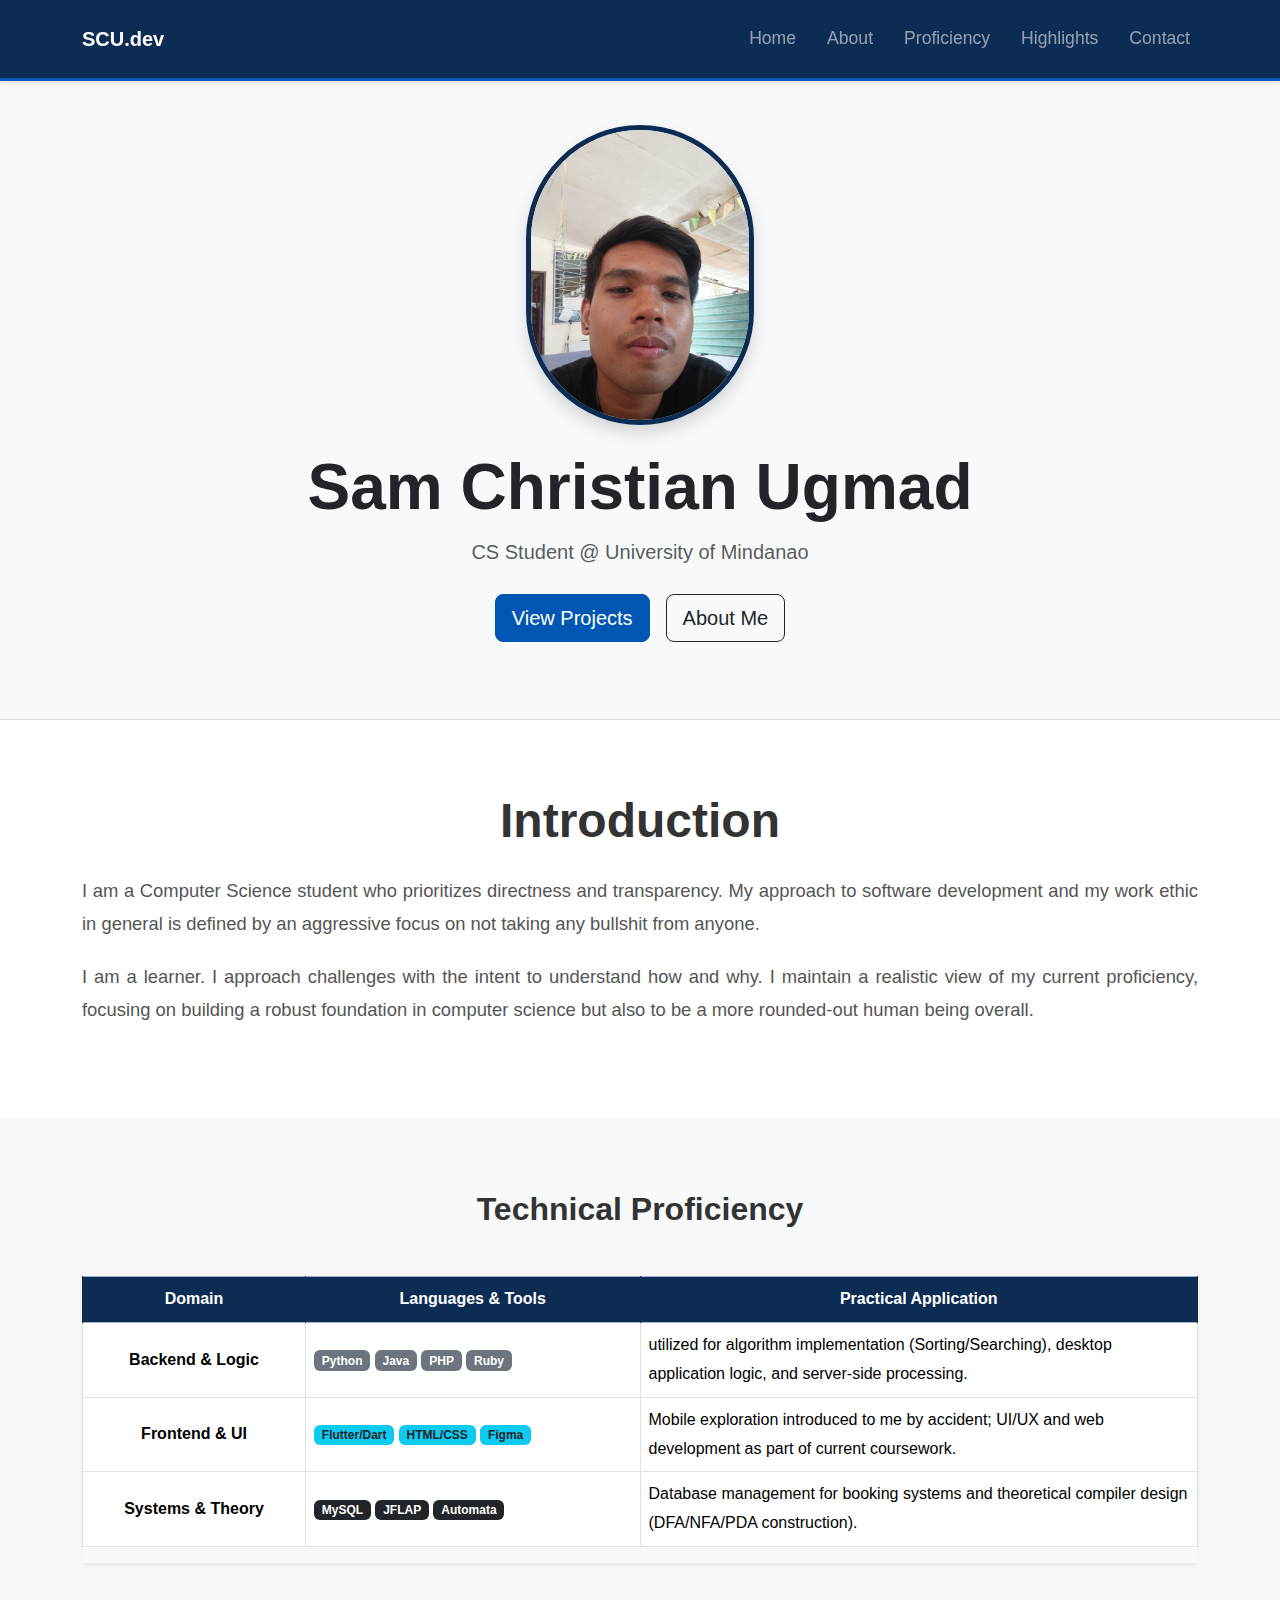
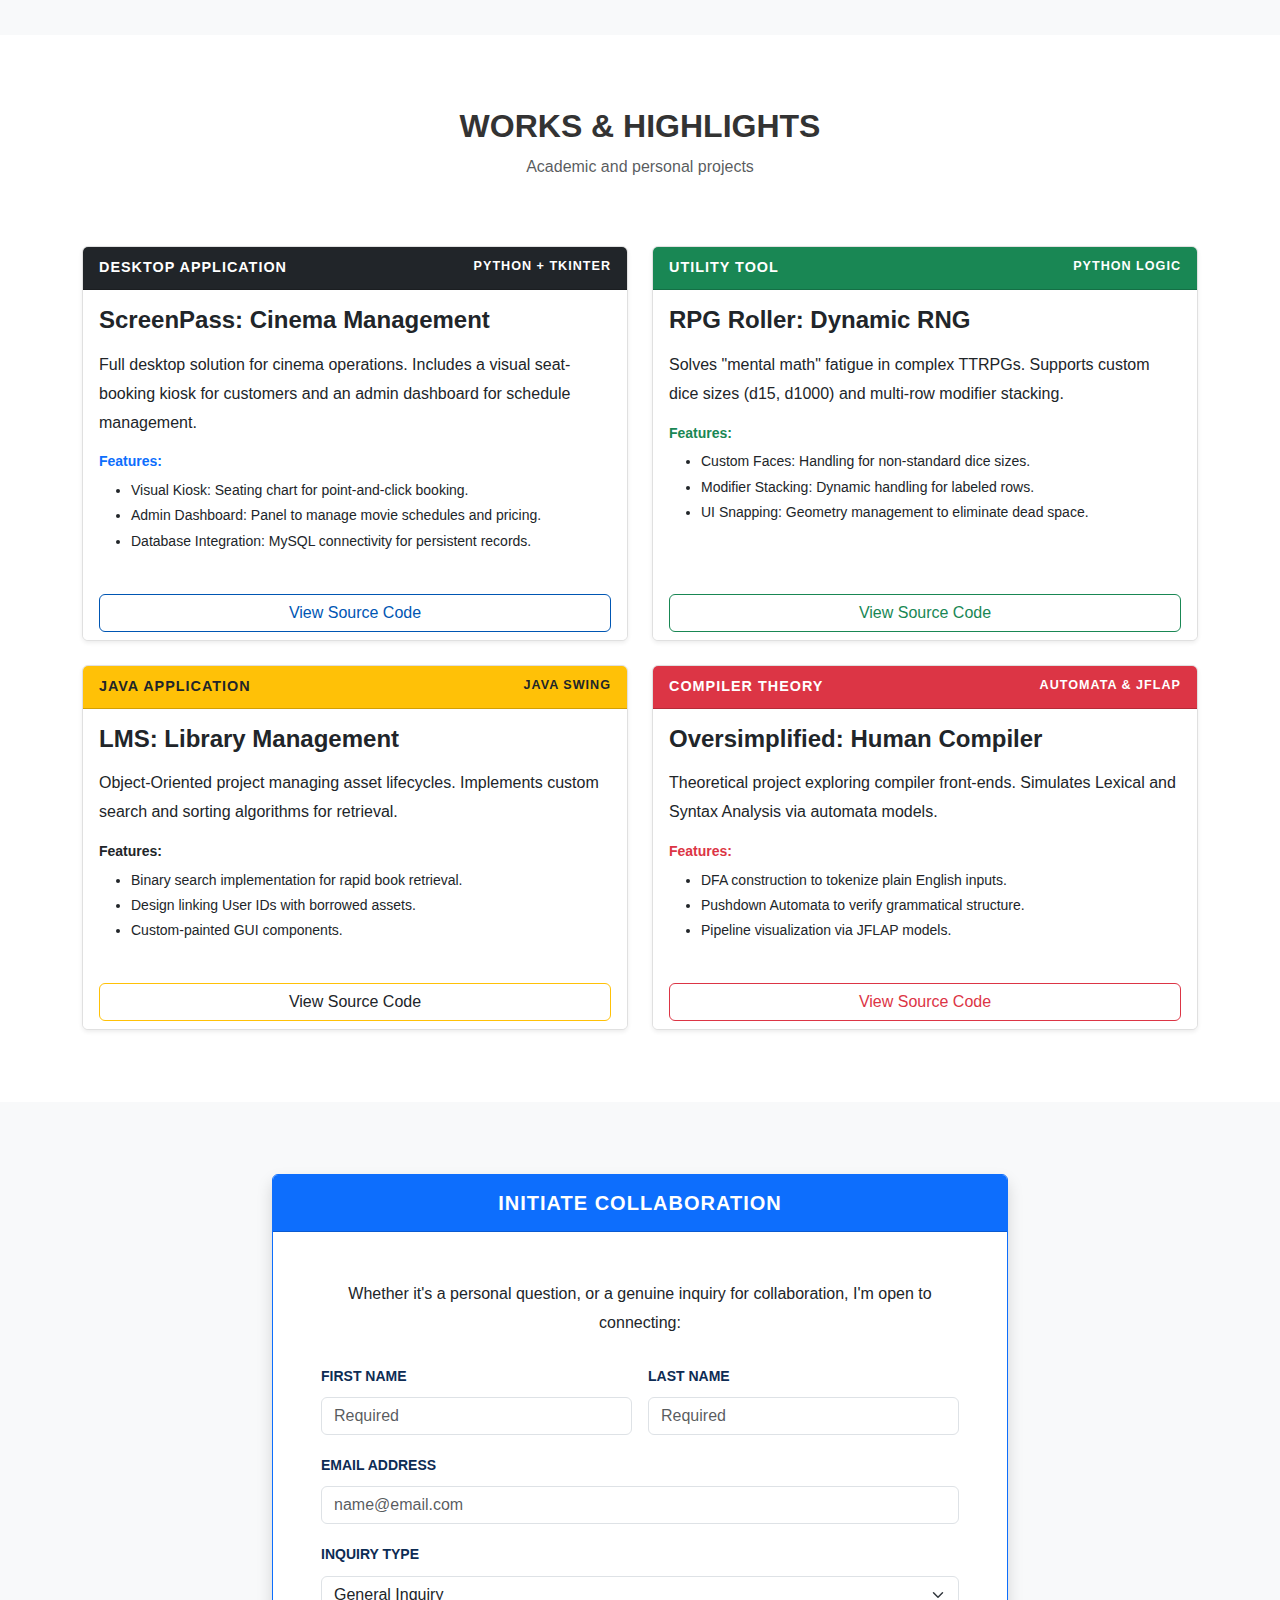
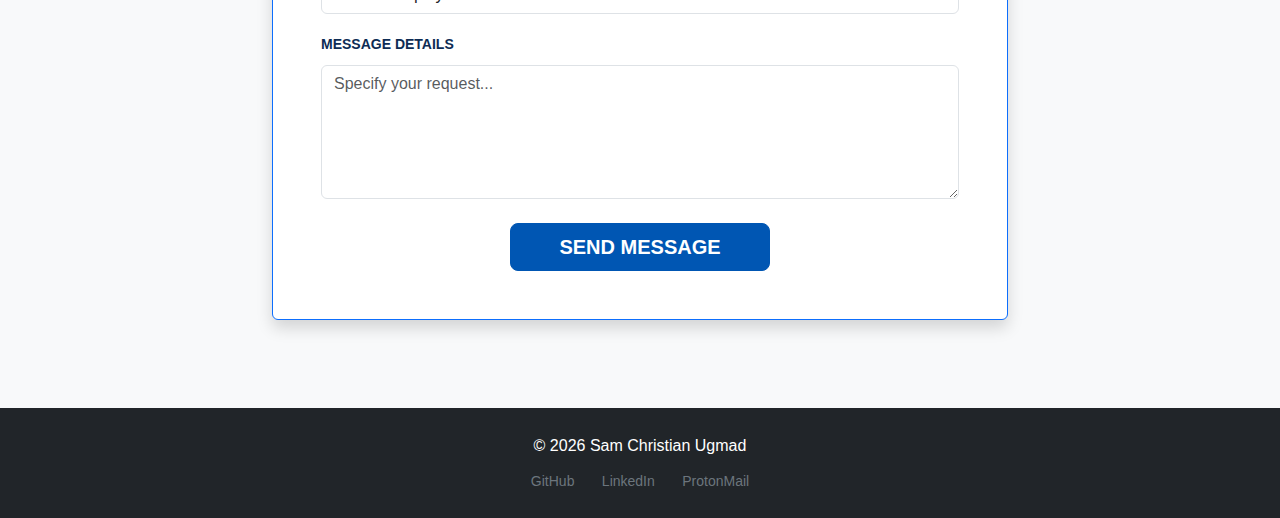
<file: index.html>
<!doctype html>
<html lang="en">
  <head>
    <meta charset="utf-8">
    <meta name="viewport" content="width=device-width, initial-scale=1">
    <title>Sam Christian Ugmad | Portfolio</title>
    <link href="https://cdn.jsdelivr.net/npm/bootstrap@5.3.0/dist/css/bootstrap.min.css" rel="stylesheet">
    <link rel="stylesheet" href="styles.css">
  </head>
  <body>

    <nav class="navbar navbar-expand-lg navbar-dark bg-primary fixed-top shadow-sm">
      <div class="container">
        <a class="navbar-brand fw-bold" href="#">SCU.dev</a>
        <button class="navbar-toggler" type="button" data-bs-toggle="collapse" data-bs-target="#navbarNav">
          <span class="navbar-toggler-icon"></span>
        </button>
        <div class="collapse navbar-collapse" id="navbarNav">
          <ul class="navbar-nav ms-auto">
            <li class="nav-item"><a class="nav-link" href="#hero">Home</a></li>
            <li class="nav-item"><a class="nav-link" href="#about">About</a></li>
            <li class="nav-item"><a class="nav-link" href="#skills">Proficiency</a></li>
            <li class="nav-item"><a class="nav-link" href="#projects">Highlights</a></li>
            <li class="nav-item"><a class="nav-link" href="#contact">Contact</a></li>
          </ul>
        </div>
      </div>
    </nav>

    <header id="hero" class="d-flex align-items-center bg-light">
        <div class="container text-center py-5 mt-5">
            <img src="images/main_profile.jpg" height="300" alt="Sam Christian Ugmad" class="rounded-pill shadow mb-4">
            
            <h1 class="display-3 fw-bold text-dark">Sam Christian Ugmad</h1>
            <p class="lead text-muted mb-4">CS Student @ University of Mindanao</p>
            <div class="d-flex justify-content-center gap-3">
                <a href="#projects" class="btn btn-primary btn-lg">View Projects</a>
                <a href="#about" class="btn btn-outline-dark btn-lg">About Me</a>
            </div>
        </div>
    </header>

    <section id="about" class="py-5 bg-white">
        <div class="container py-4">
            <div class="row align-items-center">
                <div class="col-lg-12 text-center">
                    <h2 class="display-5 fw-bold mb-4">Introduction</h2>
                    <p class="bio-text">
                        I am a Computer Science student who prioritizes directness and transparency. My approach to software development and my work ethic in general is defined by an aggressive focus on not taking any bullshit from anyone.
                    </p>
                    <p class="bio-text">
                        I am a learner. I approach challenges with the intent to understand how and why. I maintain a realistic view of my current proficiency, focusing on building a robust foundation in computer science but also to be a more rounded-out human being overall.
                    </p>
                </div>
            </div>
        </div>
    </section>

    <section id="skills" class="py-5 bg-light">
        <div class="container py-4">
            <h2 class="text-center mb-5 fw-bold">Technical Proficiency</h2>
            <div class="table-responsive shadow-sm">
                <table class="table table-hover table-bordered align-middle bg-white">
                    <thead class="table-primary text-center">
                        <tr>
                            <th scope="col" style="width: 20%;">Domain</th>
                            <th scope="col" style="width: 30%;">Languages & Tools</th>
                            <th scope="col" style="width: 50%;">Practical Application</th>
                        </tr>
                    </thead>
                    <tbody>
                        <tr>
                            <td class="fw-bold text-center">Backend & Logic</td>
                            <td>
                                <span class="badge bg-secondary">Python</span>
                                <span class="badge bg-secondary">Java</span>
                                <span class="badge bg-secondary">PHP</span>
                                <span class="badge bg-secondary">Ruby</span>
                            </td>
                            <td>utilized for algorithm implementation (Sorting/Searching), desktop application logic, and server-side processing.</td>
                        </tr>
                        <tr>
                            <td class="fw-bold text-center">Frontend & UI</td>
                            <td>
                                <span class="badge bg-info text-dark">Flutter/Dart</span>
                                <span class="badge bg-info text-dark">HTML/CSS</span>
                                <span class="badge bg-info text-dark">Figma</span>
                            </td>
                            <td>Mobile exploration introduced to me by accident; UI/UX and web development as part of current coursework.</td>
                        </tr>
                        <tr>
                            <td class="fw-bold text-center">Systems & Theory</td>
                            <td>
                                <span class="badge bg-dark">MySQL</span>
                                <span class="badge bg-dark">JFLAP</span>
                                <span class="badge bg-dark">Automata</span>
                            </td>
                            <td>Database management for booking systems and theoretical compiler design (DFA/NFA/PDA construction).</td>
                        </tr>
                    </tbody>
                </table>
            </div>
        </div>
    </section>

    <section id="projects" class="py-5 bg-white">
        <div class="container py-4">
            <div class="row mb-5 text-center">
                <div class="col-12">
                    <h2 class="fw-bold text-uppercase">Works & Highlights</h2>
                    <p class="text-muted w-75 mx-auto">Academic and personal projects</p>
                </div>
            </div>

            <div class="row g-4">
                <div class="col-md-6">
                    <div class="card h-100 shadow-sm project-card">
                        <div class="card-header bg-dark text-white d-flex justify-content-between">
                            <span>Desktop Application</span>
                            <small>Python + Tkinter</small>
                        </div>
                        <div class="card-body">
                            <h4 class="card-title fw-bold">ScreenPass: Cinema Management</h4>
                            <p class="card-text mt-3">Full desktop solution for cinema operations. Includes a visual seat-booking kiosk for customers and an admin dashboard for schedule management.</p>
                            <h6 class="text-primary mt-3 small fw-bold">Features:</h6>
                            <ul class="small">
                                <li>Visual Kiosk: Seating chart for point-and-click booking.</li>
                                <li>Admin Dashboard: Panel to manage movie schedules and pricing.</li>
                                <li>Database Integration: MySQL connectivity for persistent records.</li>
                            </ul>
                        </div>
                        <div class="card-footer bg-white border-top-0">
                            <a href="https://github.com/sgmad/cinema-ticketing-system" target="_blank" class="btn btn-outline-primary w-100">View Source Code</a>
                        </div>
                    </div>
                </div>

                <div class="col-md-6">
                    <div class="card h-100 shadow-sm project-card">
                        <div class="card-header bg-success text-white d-flex justify-content-between">
                            <span>Utility Tool</span>
                            <small>Python Logic</small>
                        </div>
                        <div class="card-body">
                            <h4 class="card-title fw-bold">RPG Roller: Dynamic RNG</h4>
                            <p class="card-text mt-3">Solves "mental math" fatigue in complex TTRPGs. Supports custom dice sizes (d15, d1000) and multi-row modifier stacking.</p>
                            <h6 class="text-success mt-3 small fw-bold">Features:</h6>
                            <ul class="small">
                                <li>Custom Faces: Handling for non-standard dice sizes.</li>
                                <li>Modifier Stacking: Dynamic handling for labeled rows.</li>
                                <li>UI Snapping: Geometry management to eliminate dead space.</li>
                            </ul>
                        </div>
                        <div class="card-footer bg-white border-top-0">
                            <a href="https://github.com/sgmad/rpg-roller" target="_blank" class="btn btn-outline-success w-100">View Source Code</a>
                        </div>
                    </div>
                </div>

                <div class="col-md-6">
                    <div class="card h-100 shadow-sm project-card">
                        <div class="card-header bg-warning text-dark d-flex justify-content-between">
                            <span>Java Application</span>
                            <small>Java Swing</small>
                        </div>
                        <div class="card-body">
                            <h4 class="card-title fw-bold">LMS: Library Management</h4>
                            <p class="card-text mt-3">Object-Oriented project managing asset lifecycles. Implements custom search and sorting algorithms for retrieval.</p>
                            <h6 class="text-warning text-dark mt-3 small fw-bold">Features:</h6>
                            <ul class="small">
                                <li>Binary search implementation for rapid book retrieval.</li>
                                <li>Design linking User IDs with borrowed assets.</li>
                                <li>Custom-painted GUI components.</li>
                            </ul>
                        </div>
                        <div class="card-footer bg-white border-top-0">
                            <a href="https://github.com/sgmad/library-management-system" target="_blank" class="btn btn-outline-warning text-dark w-100">View Source Code</a>
                        </div>
                    </div>
                </div>

                <div class="col-md-6">
                    <div class="card h-100 shadow-sm project-card">
                        <div class="card-header bg-danger text-white d-flex justify-content-between">
                            <span>Compiler Theory</span>
                            <small>Automata & JFLAP</small>
                        </div>
                        <div class="card-body">
                            <h4 class="card-title fw-bold">Oversimplified: Human Compiler</h4>
                            <p class="card-text mt-3">Theoretical project exploring compiler front-ends. Simulates Lexical and Syntax Analysis via automata models.</p>
                            <h6 class="text-danger mt-3 small fw-bold">Features:</h6>
                            <ul class="small">
                                <li>DFA construction to tokenize plain English inputs.</li>
                                <li>Pushdown Automata to verify grammatical structure.</li>
                                <li>Pipeline visualization via JFLAP models.</li>
                            </ul>
                        </div>
                        <div class="card-footer bg-white border-top-0">
                            <a href="https://github.com/sgmad/oversimplified" target="_blank" class="btn btn-outline-danger w-100">View Source Code</a>
                        </div>
                    </div>
                </div>
            </div>
        </div>
    </section>

<section id="contact" class="py-5 bg-light">
        <div class="container py-4">
            <div class="row justify-content-center">
                <div class="col-lg-8">
                    <div class="card border-primary mb-3 shadow">
                        <div class="card-header bg-primary text-white text-center py-3">
                            <h3 class="mb-0 h5 fw-bold text-uppercase">Initiate Collaboration</h3>
                        </div>
                        <div class="card-body p-5">
                            <p class="card-text text-center mb-4">Whether it's a personal question, or a genuine inquiry for collaboration, I'm open to connecting:</p>
                            <form>
                                <div class="row g-3">
                                    <div class="col-md-6">
                                        <label class="form-label fw-bold small text-uppercase">First Name</label>
                                        <input type="text" class="form-control" placeholder="Required" required>
                                    </div>
                                    <div class="col-md-6">
                                        <label class="form-label fw-bold small text-uppercase">Last Name</label>
                                        <input type="text" class="form-control" placeholder="Required" required>
                                    </div>
                                    <div class="col-12">
                                        <label class="form-label fw-bold small text-uppercase">Email Address</label>
                                        <input type="email" class="form-control" placeholder="name@email.com" required>
                                    </div>
                                    <div class="col-12">
                                        <label class="form-label fw-bold small text-uppercase">Inquiry Type</label>
                                        <select class="form-select">
                                            <option selected>General Inquiry</option>
                                            <option value="1">Project Collaboration</option>
                                            <option value="2">Other</option>
                                        </select>
                                    </div>
                                    <div class="col-12">
                                        <label class="form-label fw-bold small text-uppercase">Message Details</label>
                                        <textarea class="form-control" rows="5" placeholder="Specify your request..."></textarea>
                                    </div>
                                    <div class="col-12 text-center mt-4">
                                        <button type="submit" class="btn btn-primary btn-lg px-5 fw-bold text-uppercase">Send Message</button>
                                    </div>
                                </div>
                            </form>
                        </div>
                    </div>
                </div>
            </div>
        </div>
    </section>

    <footer class="bg-dark text-white py-4 mt-auto">
        <div class="container text-center">
            <p class="mb-2">© 2026 Sam Christian Ugmad</p>
            <div class="small text-muted">
                <a href="https://github.com/sgmad" class="text-secondary text-decoration-none mx-2">GitHub</a> | 
                <a href="https://www.linkedin.com/in/sam-christian-ugmad-7aaa0a253/" class="text-secondary text-decoration-none mx-2">LinkedIn</a> | 
                <a href="mailto:scmad@proton.me" class="text-secondary text-decoration-none mx-2">ProtonMail</a>
            </div>
        </div>
    </footer>

    <script src="https://cdn.jsdelivr.net/npm/bootstrap@5.3.0/dist/js/bootstrap.bundle.min.js"></script>
  </body>

</html>
</file>
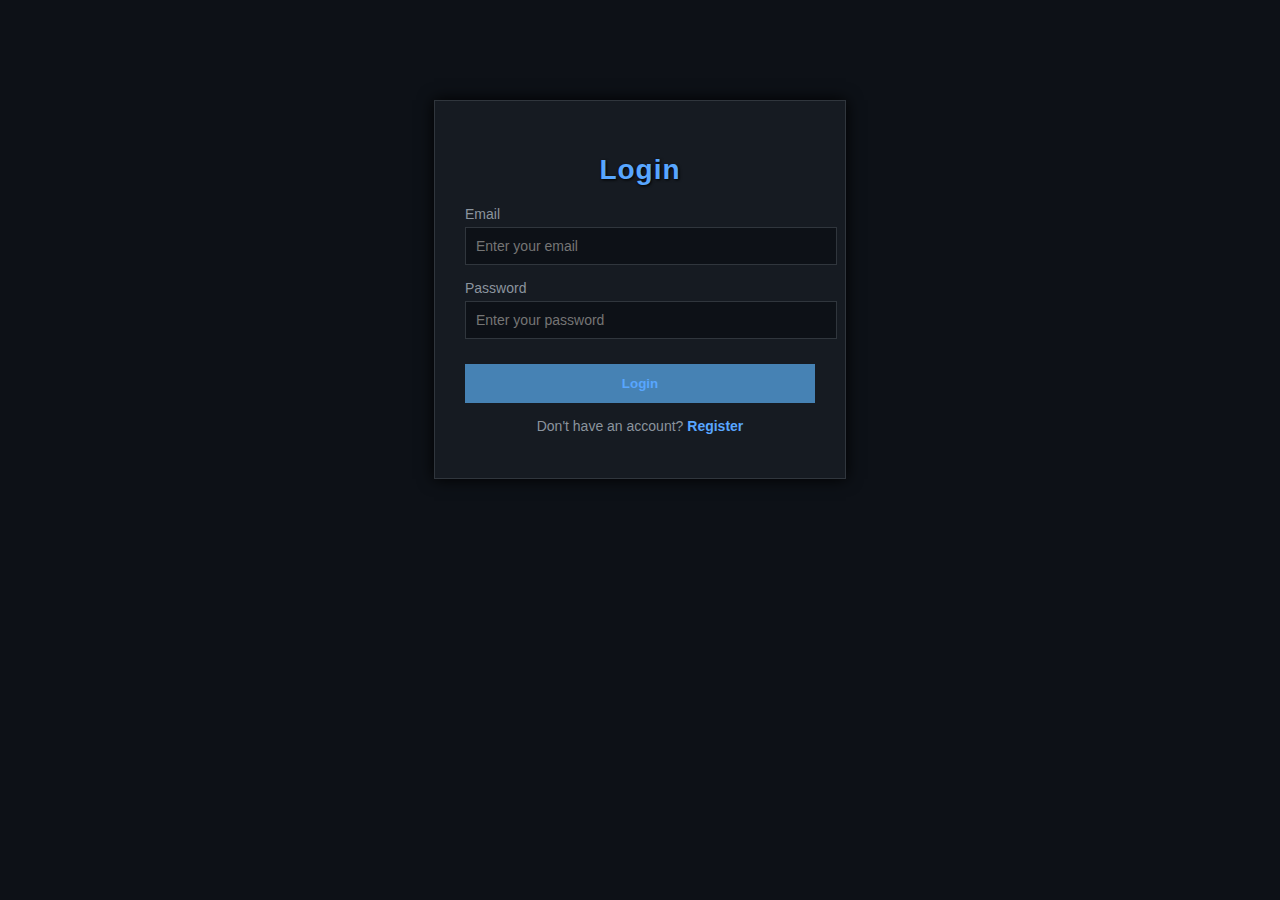
<file: login.html>
<!DOCTYPE html>
<html lang="en">
<head>
    <meta charset="UTF-8">
    <title>Login</title>
    <link rel="stylesheet" href="styles2.css">
</head>
<body>
    <div class="container">
        <h2 class="title">Login</h2> 

        <form class="form">
            <label class="label">Email</label>
            <input type="email" class="input" placeholder="Enter your email" required> 
            
            <label class="label">Password</label>
            <input type="password" class="input" placeholder="Enter your password" required> 
            
            <button class="btn"><a href="portfolio.html" class="link">Login</a></button>
        </form> 

        <p class="text">
            Don't have an account? <a href="register.html" class="link">Register</a>
        </p>
    </div>
</body>

</html>
</file>
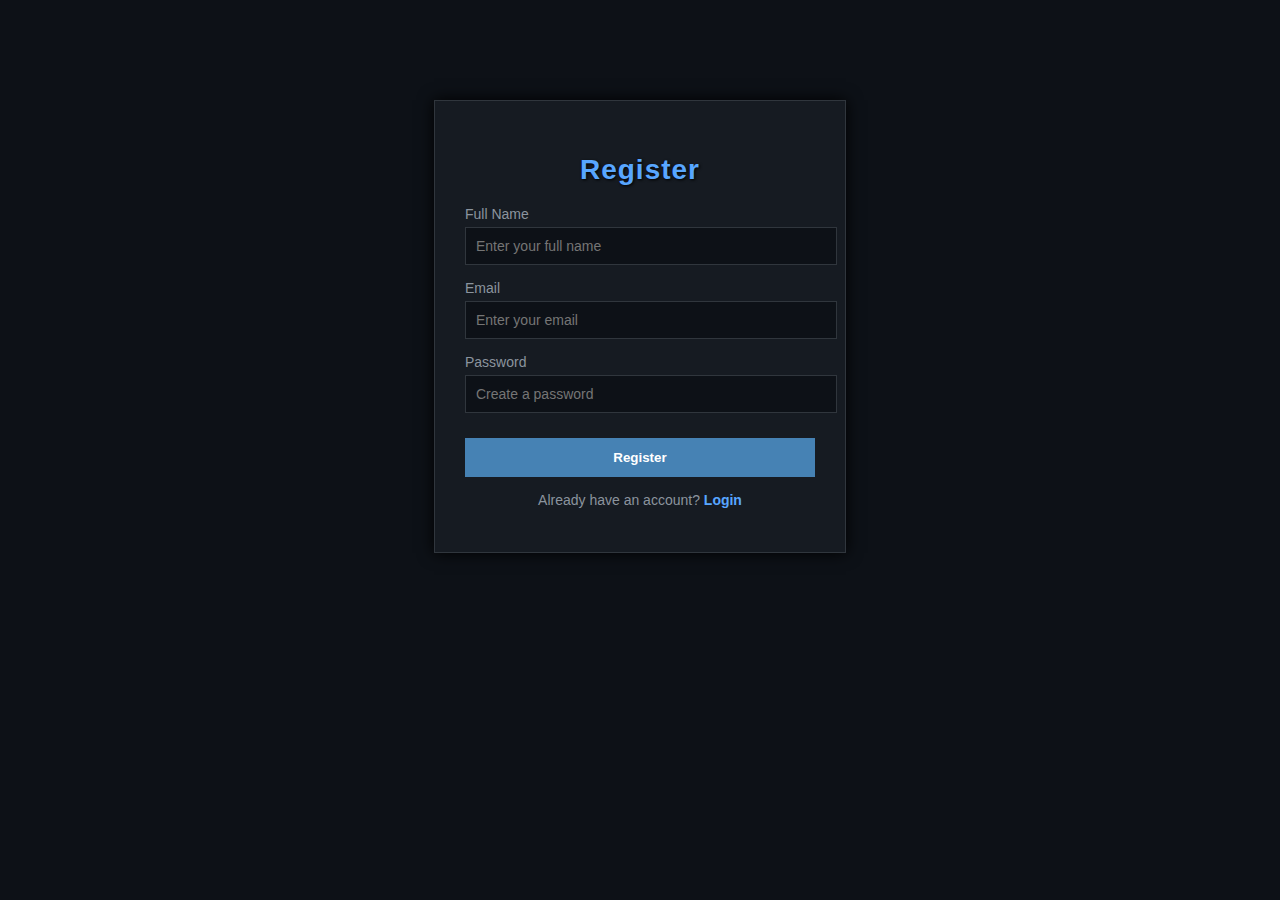
<file: register.html>
<!DOCTYPE html>
<html lang="en">
<head>
    <meta charset="UTF-8">
    <title>Register</title>
    <link rel="stylesheet" href="styles2.css">
</head>
<body> 
    <div class="container">
        <h2 class="title">Register</h2> 
        
        <form class="form">
            <label class="label">Full Name</label>
            <input type="text" class="input" placeholder="Enter your full name" required>
            
            <label class="label">Email</label>
            <input type="email" class="input" placeholder="Enter your email" required> 
            
            <label class="label">Password</label>
            <input type="password" class="input" placeholder="Create a password" required> 
            
            <input class="btn" type="submit" value="Register">
        </form>

        <p class="text">
            Already have an account? <a href="login.html" class="link">Login</a>
        </p>
    </div>
</body>
</html>
</file>
<file: styles.css>
body {
    font-family: 'Segoe UI', Roboto, Helvetica, Arial, sans-serif;
    line-height: 1.8;
    color: #333;
}

.navbar {
    padding-top: 15px;
    padding-bottom: 15px;
    background-color: #0d2c54 !important; 
    border-bottom: 3px solid #0056b3;
}

.nav-link {
    font-size: 1.1rem;
    margin-left: 15px;
    font-weight: 500;
}

#hero {
    min-height: 80vh;
    background-color: #f8f9fa;
    border-bottom: 1px solid #ddd;
}

.rounded-pill {
    border: 5px solid #0d2c54;
    transition: transform 0.3s ease;
    object-fit: cover;
}

.rounded-pill:hover {
    transform: scale(1.05);
}

.bio-text {
    font-size: 1.15rem;
    color: #555;
    text-align: justify;
    margin-bottom: 20px;
}

.project-card {
    transition: all 0.3s ease-in-out;
    border: 1px solid #e0e0e0;
}

.project-card:hover {
    transform: translateY(-8px);
    box-shadow: 0 1rem 3rem rgba(0,0,0,.15) !important;
    border-color: #0056b3;
}

.card-header {
    font-weight: 600;
    text-transform: uppercase;
    letter-spacing: 1px;
    font-size: 0.9rem;
}

.table-primary th {
    background-color: #0d2c54;
    color: white;
    font-weight: 600;
    border-color: #0d2c54;
}

.form-control:focus, .form-select:focus {
    border-color: #0056b3;
    box-shadow: 0 0 0 0.25rem rgba(13, 44, 84, 0.25);
}

.form-label {
    color: #0d2c54;
}

.btn-primary {
    background-color: #0056b3;
    border-color: #0056b3;
}

.btn-primary:hover {
    background-color: #004494;
    border-color: #004494;
}

.btn-outline-primary {
    color: #0056b3;
    border-color: #0056b3;
}

.btn-outline-primary:hover {
    background-color: #0056b3;
    color: white;
}
</file>
<file: styles2.css>
body {
    margin: 0;
    font-family: "Segoe UI", Roboto, Helvetica, Arial, sans-serif;
    background-color: #0d1117;
    color: #c9d1d9;
}

.container {
    width: 350px;
    margin: 100px auto;
    background-color: #161b22;
    padding: 30px;
    border: 1px solid #30363d;
    border-style: solid;
    text-align: center;
    box-shadow: 0px 0px 15px #000000;
}

.title {
    margin-bottom: 20px;
    color: #58a6ff;
    font-size: 28px;
    text-shadow: 1px 1px 3px #000000;
    letter-spacing: 1px;
}

.form {
    text-align: left;
}

.label {
    display: block;
    margin-top: 15px;
    color: #8b949e;
    font-size: 14px;
}

.input {
    width: 100%;
    padding: 10px;
    margin-top: 5px;
    font-size: 14px;
    background-color: #0d1117;
    border: 1px solid #30363d;
    color: #f0f6fc;
}



.btn {
    display: block;
    width: 100%;
    margin: 25px auto 10px;
    padding: 12px;
    background-color: #4682b4;
    color: #ffffff;
    font-weight: bold;
    text-align: center;
    border: none;
    cursor: pointer;
}

.btn:hover {
    background-color: #58a6ff;
}

.text {
    margin-top: 15px;
    font-size: 14px;
    color: #8b949e;
}

.link {
    color: #58a6ff;
    text-decoration: none;
    font-weight: bold;
}

.link:hover {
    text-decoration: underline;
}
</file>
